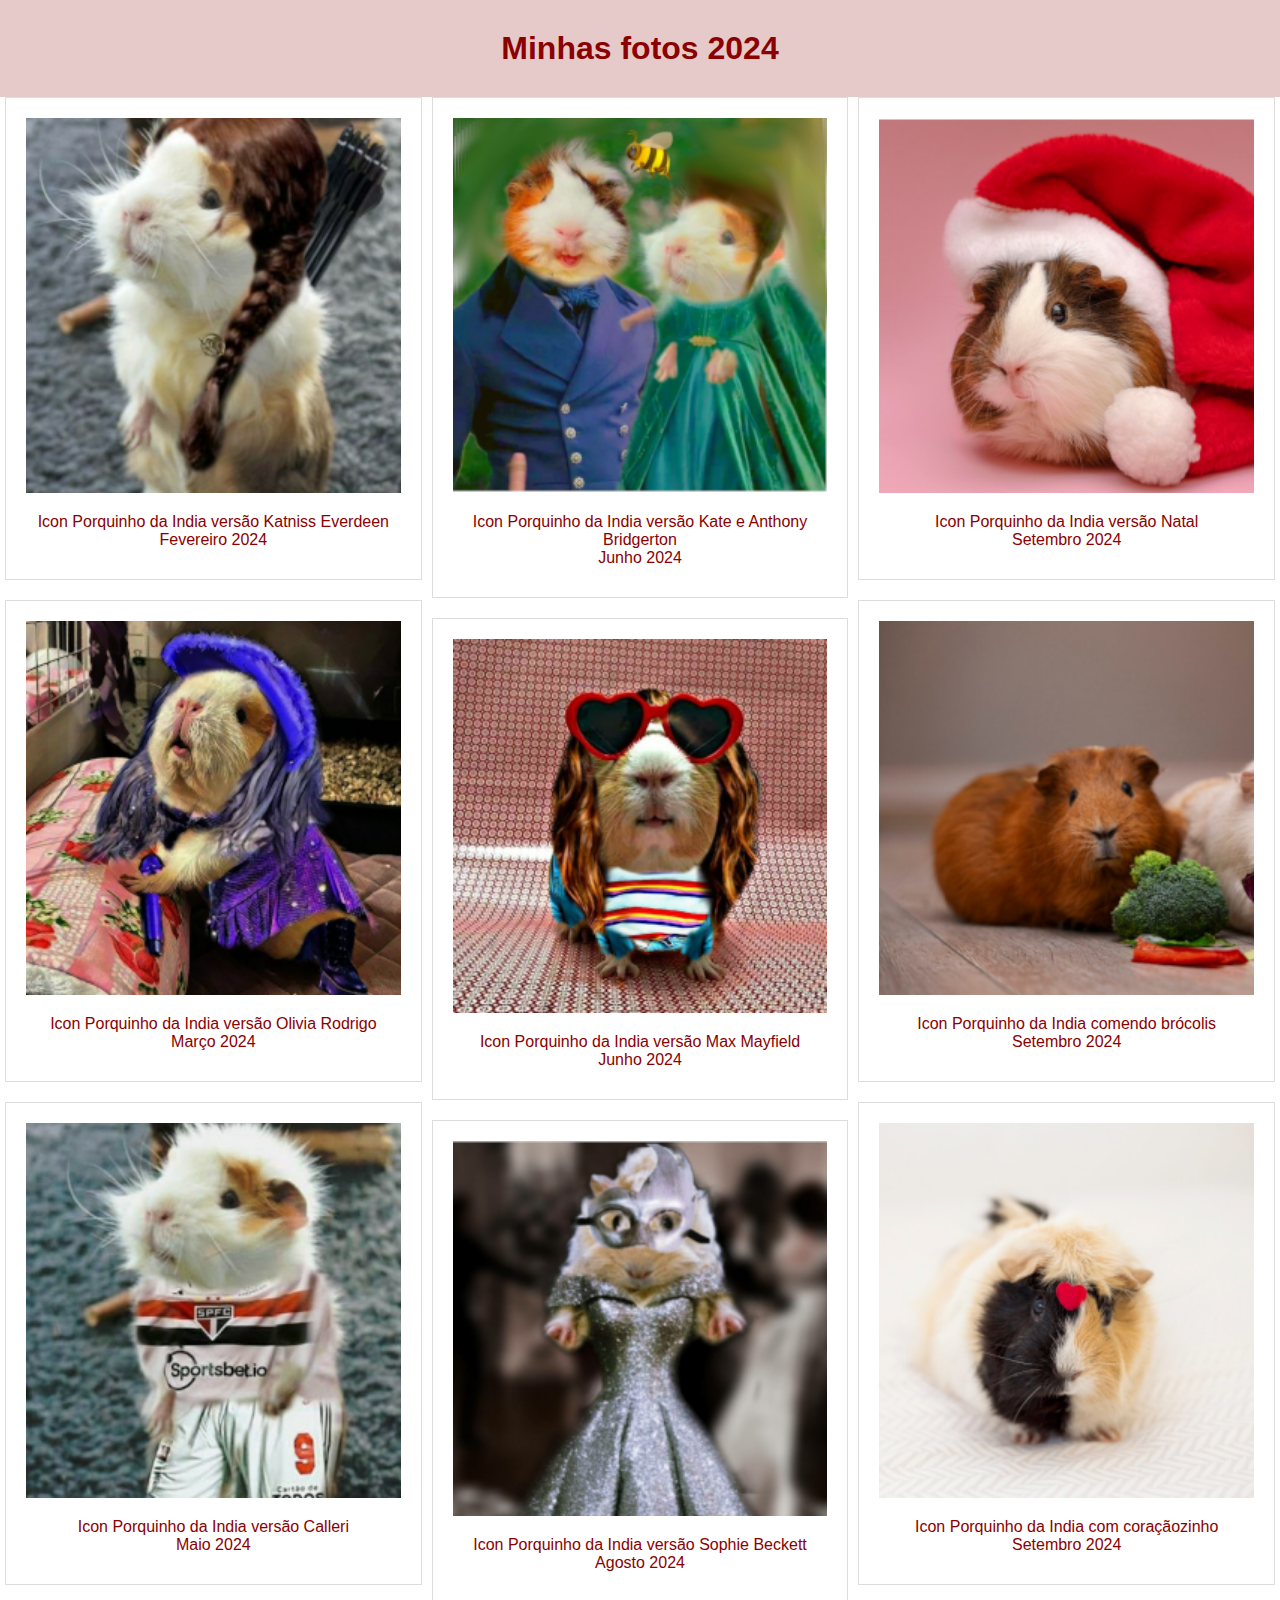
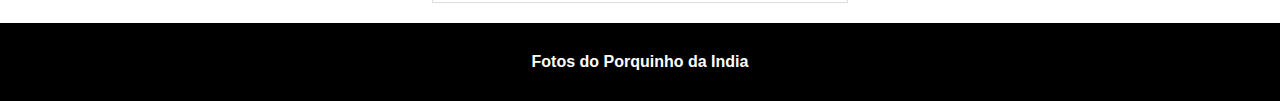
<file: polaroids/index.html>
<!DOCTYPE html>
<html lang="pt-br">
<head>
    <meta charset="UTF-8">
    <meta name="viewport" content="width=device-width, initial-scale=1.0">
    <link rel="stylesheet" href="style.css">
    <link rel="stylesheet" href="medias.css">
    <title>Albúm de fotos - Polaroids</title>
</head>
<body>
    <header>
        <h1>Minhas fotos 2024</h1>

    </header>

    <main id="album">
        <section class="coluna">
           <!-- Primeira coluna-->
            <section class="produtos">
                <!--imagem 1-->
                <img src="imagens/katnissporquinho.png" alt="Katniss porquinho da india">
                <p> Icon Porquinho da India versão Katniss Everdeen <br> Fevereiro 2024</p>
            </section>
            
             <!-- imagem 2--> 
            <section class="produtos">
                <img src="imagens/oliviaporquinho.png" alt="olivia rodrigo porquinho da india">
                <p> Icon Porquinho da India versão Olivia Rodrigo <br> Março 2024</p>
            </section>

            <!-- imagem 3 -->
             <section class="produtos">
                 <img src="imagens/calleriporquinho.png" alt="calleri porquinho da india">
                 <p>Icon Porquinho da India versão Calleri <br> Maio 2024</p>
             </section>
                    </section>

        <section class="coluna">
            <!-- Pegunda coluna-->
             <section class="produtos">
                 <!--imagem 4-->
                 <img src="imagens/kathonyporquinho.png" alt="Kathony porquinho">
                <p>Icon Porquinho da India versão Kate e Anthony Bridgerton <br> Junho 2024</p>
                  </section>

              <!-- imagem 5--> 
             <section class="produtos">
                 <img src="imagens/maxporquinho.png" alt="Max Mayfield porquinho da india">
                 <p>Icon Porquinho da India versão Max Mayfield  <br> Junho 2024</p>
             </section>

             <!-- imagem 6 -->
            <section class="produtos">
                <img src="imagens/sophieporquinho.png" alt="Sophie Beckett Porquinho da india">
                 <p>Icon Porquinho da India versão Sophie Beckett  <br> Agosto 2024 </p>
            </section>
            </section>

            <section class="coluna">
                 <!-- Terceira coluna-->
                 <section class="produtos">
                     <!--imagem 7-->
                     <img src="imagens/natalina.png" alt="porquinho da india com toquinha de natal">
                     <p>Icon Porquinho da India versão Natal <br> Setembro 2024 </p>
                 </section>

                  <!-- imagem 8--> 
                 <section class="produtos">
                     <img src="imagens/porquinhobrocolis.png" alt="porquinho da india comendo">
                     <p>Icon Porquinho da India comendo brócolis <br> Setembro 2024</p>
                 </section>

                 <!-- imagem 9 -->
                 <section class="produtos">
                     <img src="imagens/porquinhoS2.png" alt="Porquinho da india com coração">
                     <p>Icon Porquinho da India com coraçãozinho <br> Setembro 2024</p>
                 </section>
             </section>

    </main>
    <footer>
        <p>Fotos do Porquinho da India</p>
    </footer>

</body>
</html>
</file>
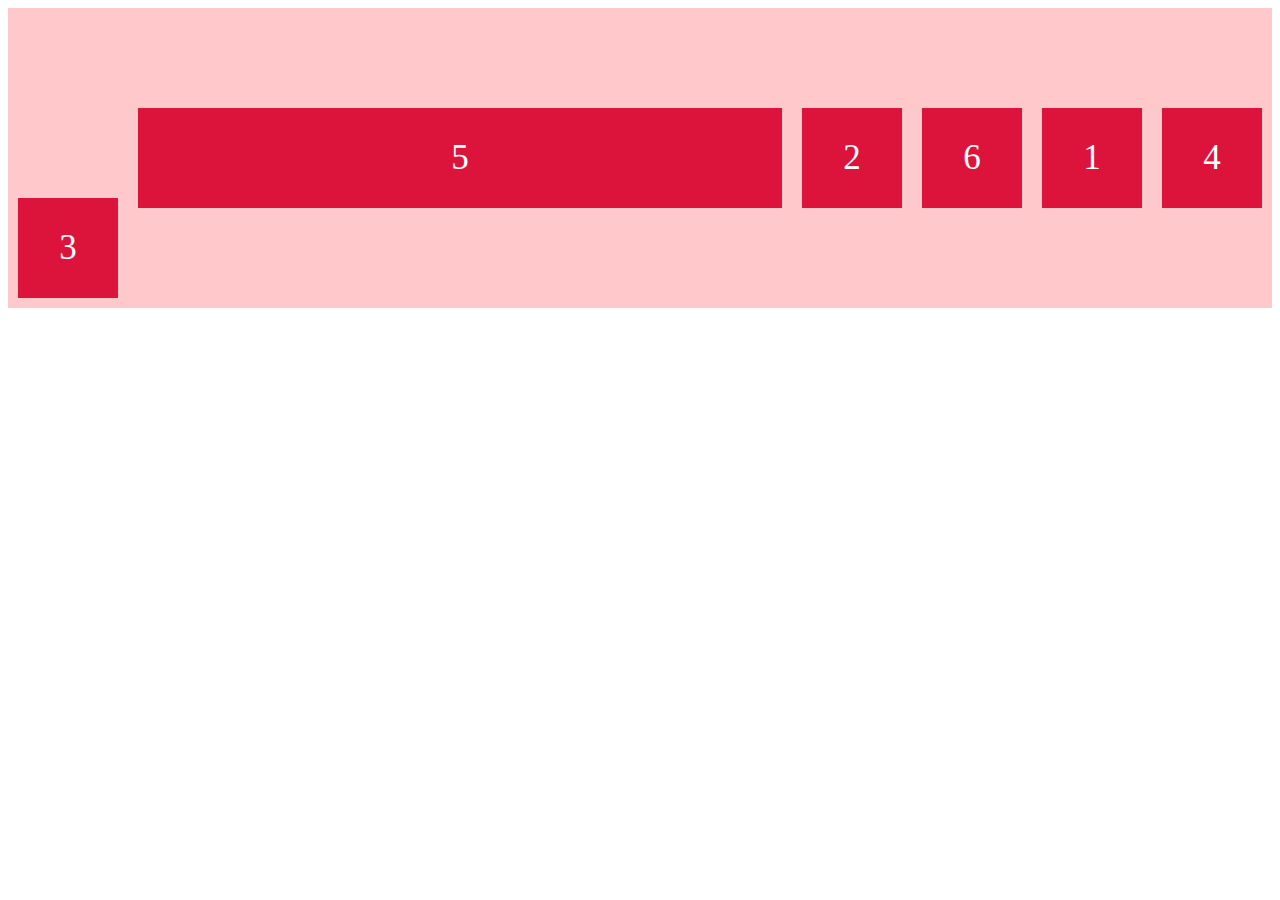
<file: teste-flexbox/index.html>
<!DOCTYPE html>
<html lang="pt-br">
<head>
    <meta charset="UTF-8">
    <meta name="viewport" content="width=device-width, initial-scale=1.0">
    <!-- LINK DO CSS-->
     <link rel="stylesheet" href="style.css">
    <title>Aplicando Flexbox</title>
</head>
<body>
    <!--iniciando container-->
    <div class="container">
        <!--add seis elemntos filhos-->
        <div class="item">1</div>
        <div class="item">2</div>
        <div class="item">3</div>
        <div class="item">4</div>
        <div class="item">5</div>
        <div class="item">6</div>
    </div>
    
</body>
</html>
</file>
<file: polaroids/style.css>
*{
    margin: 0;
    padding: 0;
    box-sizing: border-box;
}

.produtos p {
    margin: 0;
    text-align: center;
    padding: 10px;
    color: darkred;
    font-family: Verdana, Geneva, Tahoma, sans-serif;
}

header{
    font-family: Verdana, Geneva, Tahoma, sans-serif;
    text-align: center;
    color: darkred;
    padding: 30px;
    background-color: rgba(230, 201, 201);
}

main#album{
    display:flex;
    flex-flow: row wrap;
    justify-content: space-around;
}

section.coluna{
    flex: 1 1 100%;
    padding: 0px 5px;
}

footer{
    font-family: Verdana, Geneva, Tahoma, sans-serif;
    font-weight: bolder;
    background-color: black;
    color: white;
    padding: 30px;
    text-align: center;

}

.produtos {
    background-color: white;
    border: 1px solid #ddd;
    padding: 20px;
    margin-bottom: 20px;
    /*Transformando em conteiner*/
    display: flex;
    /*deixa o texto embaixo da imagem*/
    flex-direction: column;
}

.produtos img {
    width: 100%;
    height: auto;
    padding-bottom: 10px;
}
</file>
<file: polaroids/medias.css>
/* Devices breakpoints (pontos de quebras dos dispositivos)
Telas pequenas: 600px
Celular: 600px até 768px
Tablet:769px até 992px
Notebooks: 993px até 1200px
Telas: a partir de 1201px*/

/*Tablets*/
@media screen and (min-width:768px) and (max-width:992px) {
    section.coluna{
        flex: 1 1 50%;
    }
}


/*Notebook*/
@media screen and (min-width:992px) {
    section.coluna{
        flex: 1 1 25%;
    }
}
</file>
<file: teste-flexbox/style.css>
/*pai*/
 .container{
    background-color:rgb(255, 201, 204);
    height: 300px;
     /*define o container flex*/
    display: flex;
     /*define se é linha o coluna*/
     /*reverse inverte o conteiner inteiro*/
     flex-direction: row;
    justify-content:center;
    align-items: center;
     /*permite que a linha ou coluna quebre e passe para baixo*/
    flex-wrap: wrap;
    
}
 /*filho*/
.item{
    width: 100px;
    height: 100px;
     /*abre margem de um item para outro*/
    margin: 10px;
    background-color: crimson;
    color: white;
    font-size: 35px;
    /*alinhando numeros*/
    display: flex;
     /*alinhar por coluna ao centro (center)/direita(flex-end)/esquerda não é necessário pq é o padrão*/
    justify-content: center;
     /*alinhar por linhas ao centro (center)/ baixo (end)/cima (não é necessário pq é o padrão)*/
    align-items:center;
}

.item:nth-child(1){
    /*order previsa de todos enumerados com order para funcionar*/
    order:5;
}
.item:nth-child(2){
    order: 3;
    /*define capacidade de redução em relação a outro item*/
    flex-shrink: 3;
}

.item:nth-child(3){
    order:1;
    /*alinhamento do item*/
    align-self: flex-end;
}

.item:nth-child(4){
    order: 6;
}

.item:nth-child(5){
    order: 2;
    /*define o tamanho que cresce em relação a outro item*/
    flex-grow: 1;
}

.item:nth-child(6){
    order:4;
}
</file>
